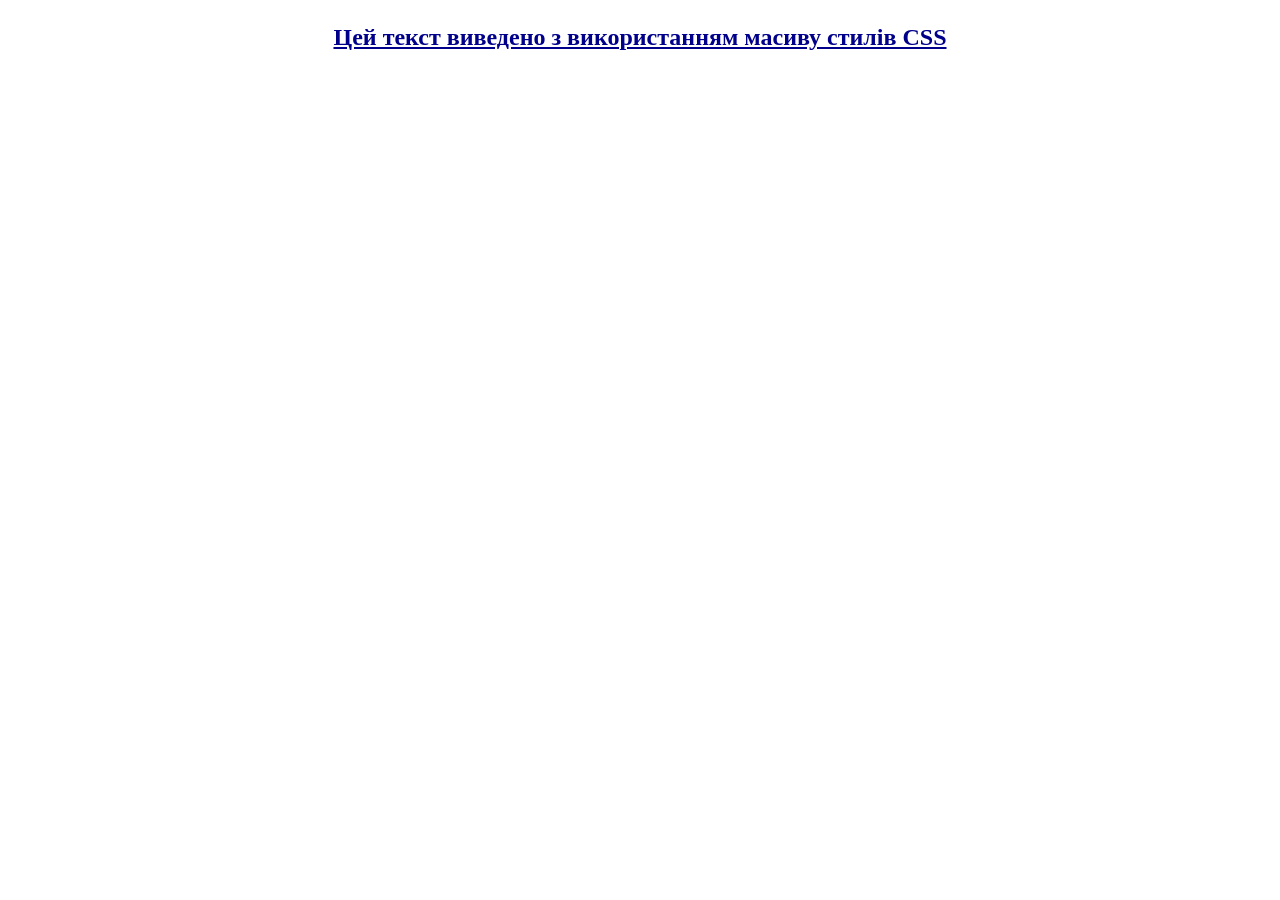
<file: js-hw03/index.html>
<!DOCTYPE html>

<html lang="en" xmlns="http://www.w3.org/1999/xhtml">
<head>
    <meta charset="utf-8" />
    <title>js-hw03</title>
</head>
<body>
    <script src="script1.js"></script>
    <script src="script2.js"></script>
    <script src="script3.js"></script>
    <script src="script4.js"></script>
    <script src="script5.js"></script>
    <script src="script6.js"></script>
    <script src="script7.js"></script>
</body>
</html>
</file>
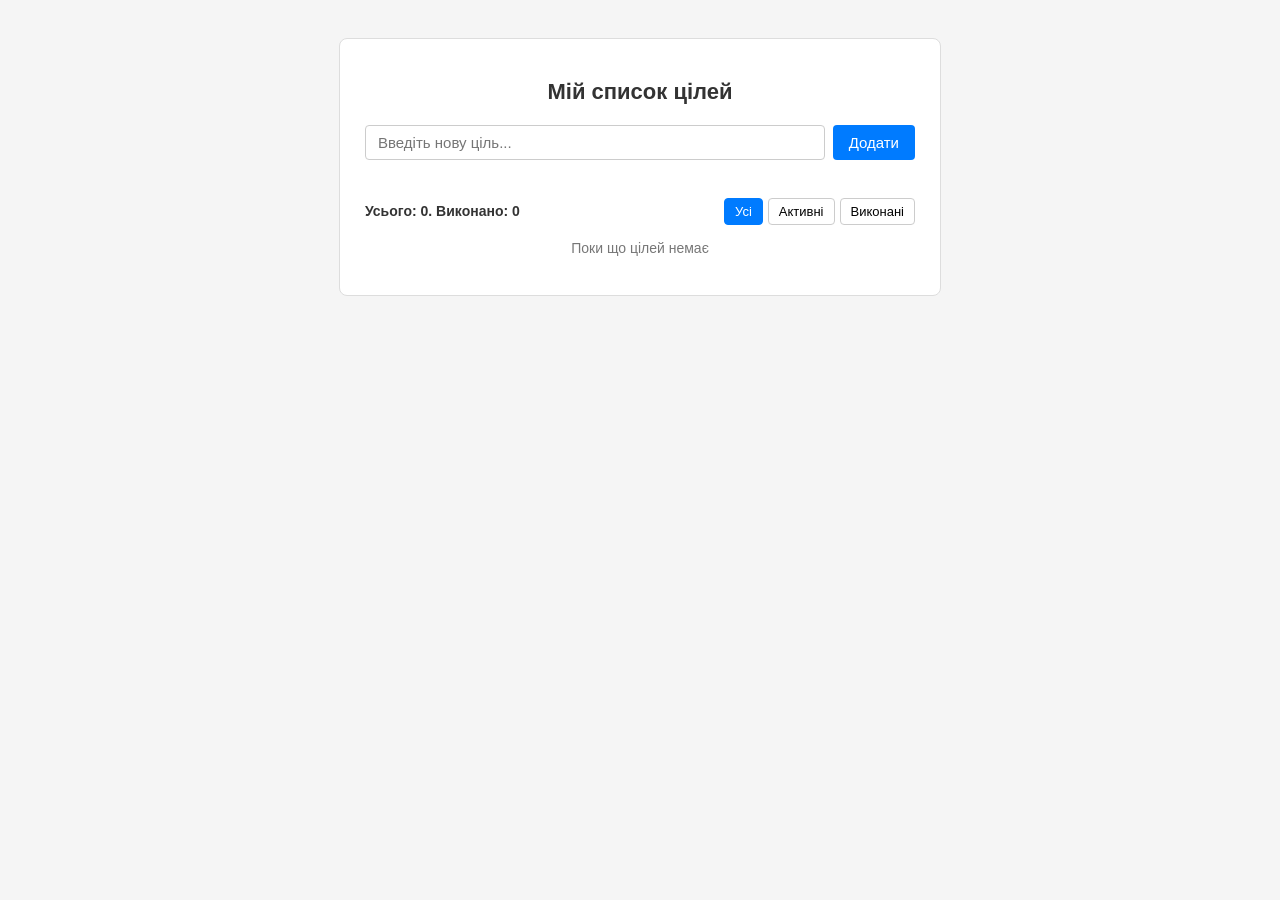
<file: js-hw06/index.html>
<!DOCTYPE html>
<html lang="uk">
<head>
  <meta charset="UTF-8">
  <meta name="viewport" content="width=device-width, initial-scale=1.0">
  <title>Мій список цілей</title>
  <link rel="stylesheet" href="style.css">
</head>
<body>
  <div class="container">
    <h1>Мій список цілей</h1>
    <form id="goal-form" class="goal-form" novalidate>
      <div class="input-group">
        <input 
          type="text" 
          id="goal-input" 
          placeholder="Введіть нову ціль..." 
          autocomplete="off">
        <button type="submit" id="add-btn">Додати</button>
      </div>
      <p id="error-message" class="error-message"></p>
    </form>

    <div class="controls">
      <div class="counter" id="counter">Усього: 0. Виконано: 0</div>
      <div class="filters" id="filter-buttons">
        <button type="button" class="filter-btn active" data-filter="all">Усі</button>
        <button type="button" class="filter-btn" data-filter="active">Активні</button>
        <button type="button" class="filter-btn" data-filter="completed">Виконані</button>
      </div>
    </div>

    <ul id="goals-list" class="goals-list"></ul>

    <p id="empty-message" class="empty-message">Поки що цілей немає</p>
  </div>

  <script src="script.js"></script>
</body>
</html>
</file>
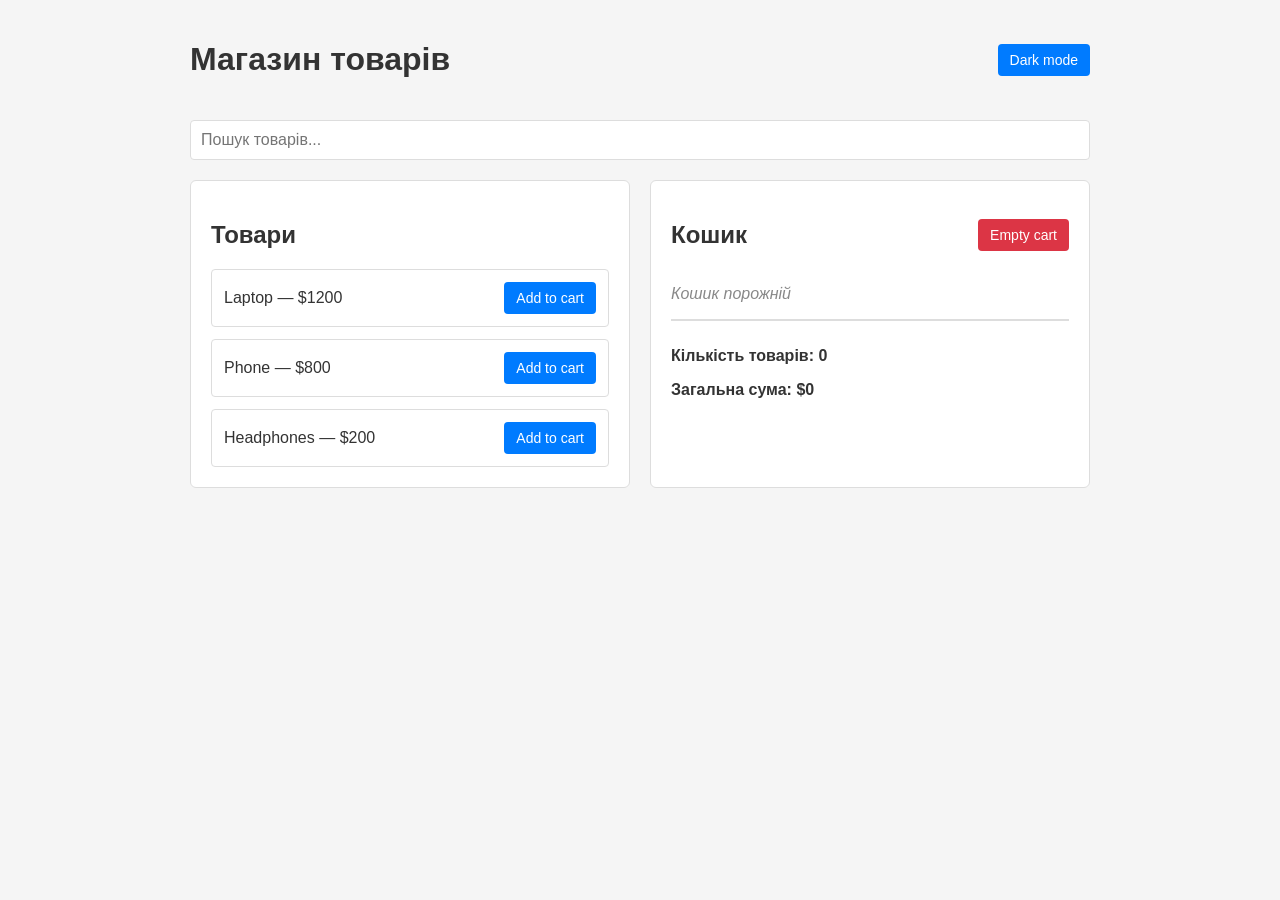
<file: js-hw07/index.html>
<!DOCTYPE html>
<html lang="uk">
<head>
  <meta charset="UTF-8">
  <meta name="viewport" content="width=device-width, initial-scale=1.0">
  <title>Магазин товарів</title>
  <link rel="stylesheet" href="style.css">
</head>
<body>
  <div class="container">
    <header>
      <h1>Магазин товарів</h1>
      <button id="theme-toggle-btn">Dark mode</button>
    </header>

    <div class="search-section">
      <input type="text" id="search-input" placeholder="Пошук товарів...">
    </div>

    <main class="main-content">
      <section class="products-section">
        <h2>Товари</h2>
        <div id="products-list" class="products-grid"></div>
        <p id="no-products-msg" class="empty-msg" hidden>Товарів не знайдено</p>
      </section>

      <section class="cart-section">
        <div class="cart-header">
          <h2>Кошик</h2>
          <button id="clear-cart-btn" class="btn-danger">Empty cart</button>
        </div>

        <ul id="cart-list" class="cart-list"></ul>
        <p id="empty-cart-msg" class="empty-msg">Кошик порожній</p>

        <div class="cart-summary">
          <p>Кількість товарів: <span id="cart-count">0</span></p>
          <p>Загальна сума: $<span id="cart-total">0</span></p>
        </div>
      </section>
    </main>
  </div>

  <script src="script.js"></script>
</body>
</html>
</file>
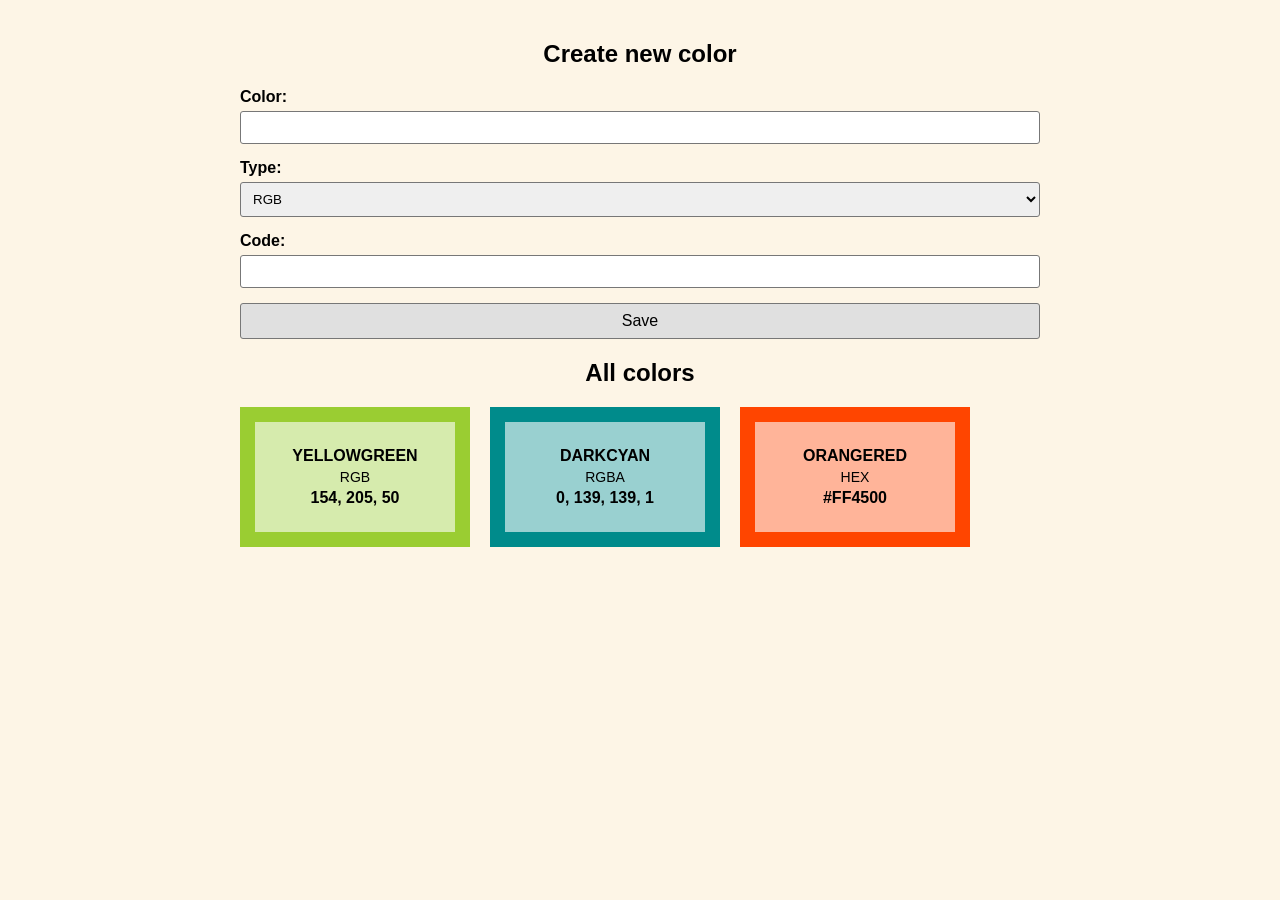
<file: js-hw09/index.html>
<!DOCTYPE html>
<html lang="uk">
<head>
    <meta charset="UTF-8">
    <title>Document</title>
    <link rel="stylesheet" href="style.css">
</head>
<body>

<div class="container">
    <h2>Create new color</h2>
    
    <form id="colorForm" novalidate>
        <div class="form-group">
            <div class="label-row">
                <label for="colorName">Color:</label>
                <span id="nameError" class="error-message"></span>
            </div>
            <input type="text" id="colorName">
        </div>

        <div class="form-group">
            <div class="label-row">
                <label for="colorType">Type:</label>
            </div>
            <select id="colorType">
                <option value="RGB">RGB</option>
                <option value="RGBA">RGBA</option>
                <option value="HEX">HEX</option>
            </select>
        </div>

        <div class="form-group">
            <div class="label-row">
                <label for="colorCode">Code:</label>
                <span id="codeError" class="error-message"></span>
            </div>
            <input type="text" id="colorCode">
        </div>

        <button type="submit">Save</button>
    </form>

    <h2>All colors</h2>
    <div id="palette" class="palette"></div>
</div>

<script src="script.js"></script>
</body>
</html>
</file>
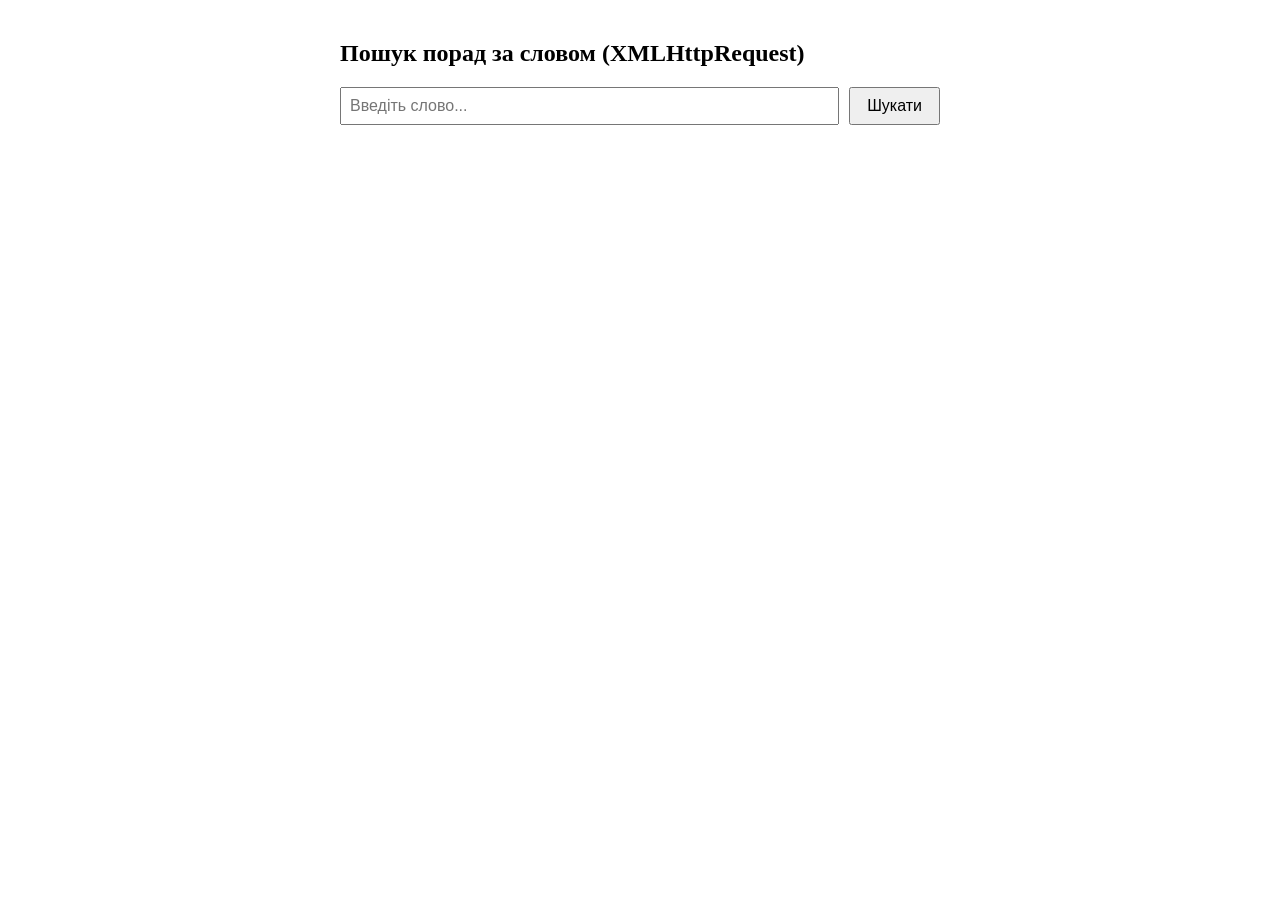
<file: js-hw13/index1.html>
<!DOCTYPE html>
<html lang="uk">
<head>
  <meta charset="UTF-8">
  <meta name="viewport" content="width=device-width, initial-scale=1.0">
  <title>Document</title>
  <style>
    body {
      padding: 20px;
      max-width: 600px;
      margin: 0 auto;
    }

    .search-box {
      margin-bottom: 20px;
      display: flex;
      gap: 10px;
    }

    input {
      flex: 1;
      padding: 8px;
      font-size: 16px;
    }

    button {
      padding: 8px 16px;
      font-size: 16px;
      cursor: pointer;
    }

    #advice-container {
      margin-top: 15px;
    }

    .error {
      color: red;
      font-weight: bold;
    }
  </style>
</head>
<body>

  <h2>Пошук порад за словом (XMLHttpRequest)</h2>
  
  <div class="search-box">
    <input type="text" id="keyword-input" placeholder="Введіть слово...">
    <button onclick="onSearch()">Шукати</button>
  </div>

  <div id="advice-container"></div>

  <script>
    function fetchAdviceByKeyword(keyword) {
      const container = document.getElementById('advice-container');
      container.innerHTML = 'Завантаження...';

      const xhr = new XMLHttpRequest();
      xhr.open('GET', `https://api.adviceslip.com/advice/search/${encodeURIComponent(keyword)}`, true);

      xhr.onload = function () {
        if (xhr.status === 200) {
          const response = JSON.parse(xhr.responseText);

          if (response.slips && response.slips.length > 0) {
            const adviceList = response.slips.map(slip => `<li>${slip.advice}</li>`).join('');
            container.innerHTML = `<ul>${adviceList}</ul>`;
          } else if (response.message) {
            container.innerHTML = `<p>${response.message.text}</p>`;
          }
        } else {
          container.innerHTML = `<p class="error">Помилка завантаження даних (Статус: ${xhr.status})</p>`;
        }
      };

      xhr.onerror = function () {
        container.innerHTML = '<p class="error">Помилка мережевого запиту.</p>';
      };

      xhr.send();
    }

    function onSearch() {
      const input = document.getElementById('keyword-input');
      if (input.value.trim()) {
        fetchAdviceByKeyword(input.value.trim());
      }
    }
  </script>
</body>
</html>
</file>
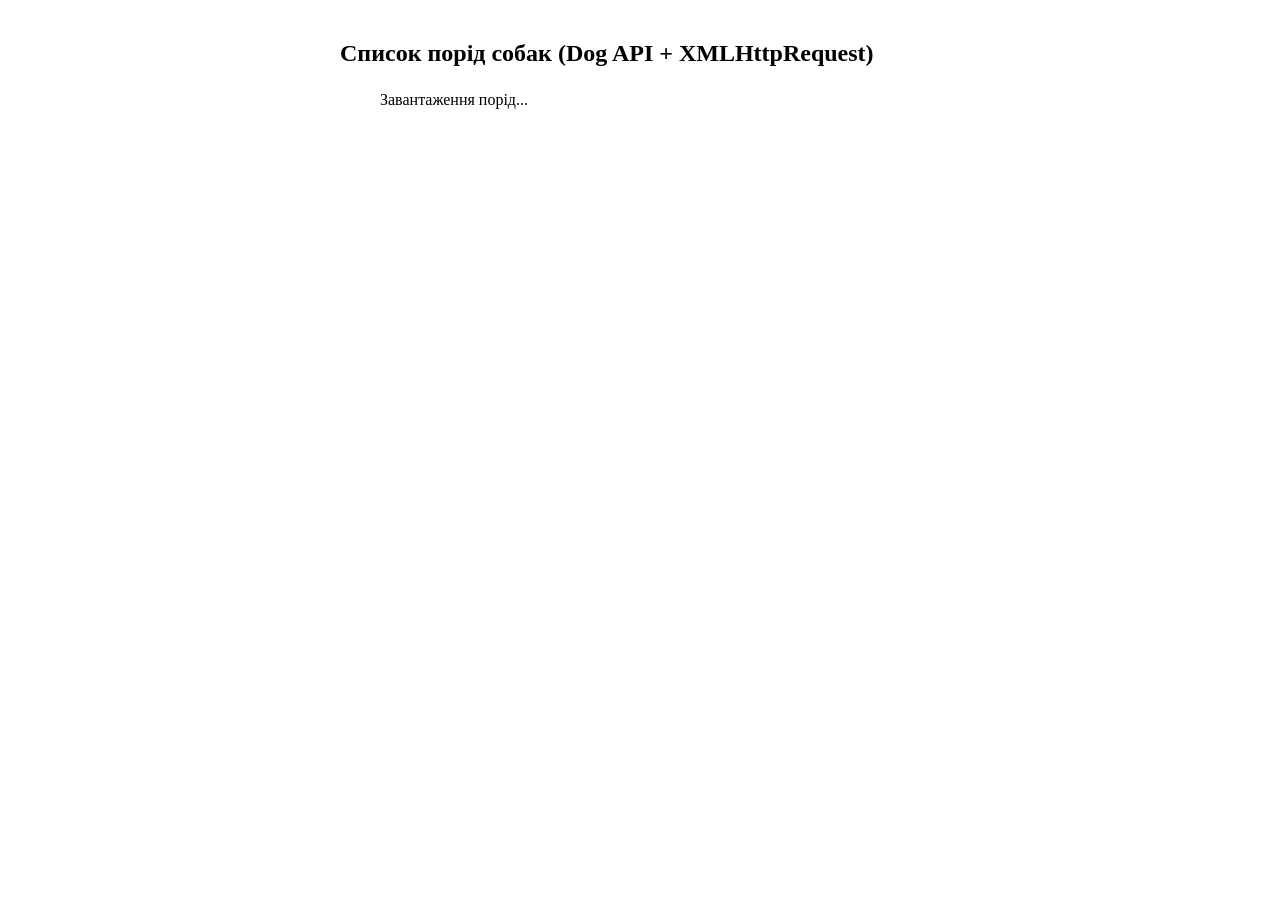
<file: js-hw13/index2.html>
<!DOCTYPE html>
<html lang="uk">
<head>
  <meta charset="UTF-8">
  <meta name="viewport" content="width=device-width, initial-scale=1.0">
  <title>Document</title>
  <style>
    body {
      padding: 20px;
      max-width: 600px;
      margin: 0 auto;
    }

    ul {
      list-style-type: square;
      line-height: 1.6;
    }

    li {
      text-transform: capitalize;
    }
  </style>
</head>
<body>

  <h2>Список порід собак (Dog API + XMLHttpRequest)</h2>
  <ul id="breed-list">Завантаження порід...</ul>

  <script>
    function fetchDogBreeds() {
      const breedListElement = document.getElementById('breed-list');
      const xhr = new XMLHttpRequest();

      xhr.open('GET', 'https://dog.ceo/api/breeds/list/all', true);

      xhr.onload = function () {
        if (xhr.status === 200) {
          const response = JSON.parse(xhr.responseText);
          const breedsObj = response.message;

          breedListElement.innerHTML = '';
          for (const breed in breedsObj) {
            const li = document.createElement('li');
            li.textContent = breed;
            breedListElement.appendChild(li);
          }
        } else {
          console.error(`Помилка під час отримання порід: Статус ${xhr.status}`);
        }
      };

      xhr.onerror = function () {
        console.error('Мережева помилка під час виконання запиту fetchDogBreeds.');
      };

      xhr.send();
    }

    fetchDogBreeds();
  </script>

</body>
</html>
</file>
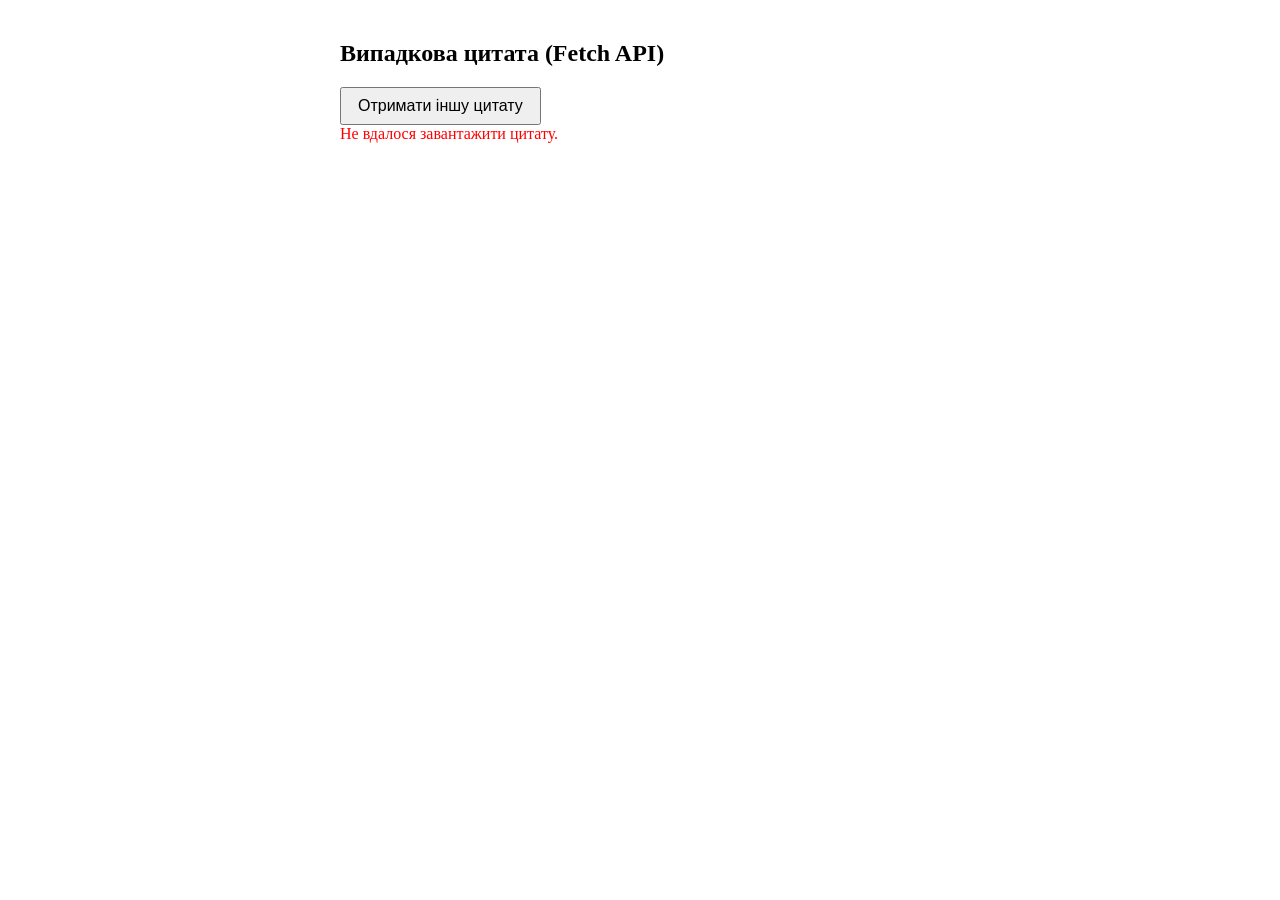
<file: js-hw13/index3.html>
<!DOCTYPE html>
<html lang="uk">
<head>
  <meta charset="UTF-8">
  <meta name="viewport" content="width=device-width, initial-scale=1.0">
  <title>Document</title>
  <style>
    body {
      padding: 20px;
      max-width: 600px;
      margin: 0 auto;
    }

    blockquote {
      background: #f9f9f9;
      border-left: 5px solid #ccc;
      margin: 1.5em 10px;
      padding: 0.5em 10px;
    }

    p {
      display: inline;
    }

    footer {
      margin-top: 10px;
      font-style: italic;
    }

    button {
      padding: 8px 16px;
      font-size: 16px;
      cursor: pointer;
    }
  </style>
</head>
<body>

  <h2>Випадкова цитата (Fetch API)</h2>
  <button onclick="fetchRandomQuote()">Отримати іншу цитату</button>
  
  <div id="quote-container"></div>

  <script>
    function fetchRandomQuote() {
      const apiKey = 'e1687239'; 
      const container = document.getElementById('quote-container');
      container.innerHTML = '<p>Завантаження цитати...</p>';

      fetch('https://api.api-ninjas.com/v1/quotes', {
        method: 'GET',
        headers: {
          'X-Api-Key': apiKey,
          'Content-Type': 'application/json'
        }
      })
        .then(response => {
          if (!response.ok) {
            throw new Error(`Помилка сервера: ${response.status}`);
          }
          return response.json();
        })
        .then(data => {
          if (data && data.length > 0) {
            const quote = data[0];
            container.innerHTML = `
              <blockquote>
                <p>"${quote.quote}"</p>
                <footer>— <strong>${quote.author}</strong></footer>
              </blockquote>
            `;
          }
        })
        .catch(error => {
          console.error('Помилка при отриманні цитати:', error);
          container.innerHTML = '<p style="color:red;">Не вдалося завантажити цитату.</p>';
        });
    }

    fetchRandomQuote();
  </script>

</body>
</html>
</file>
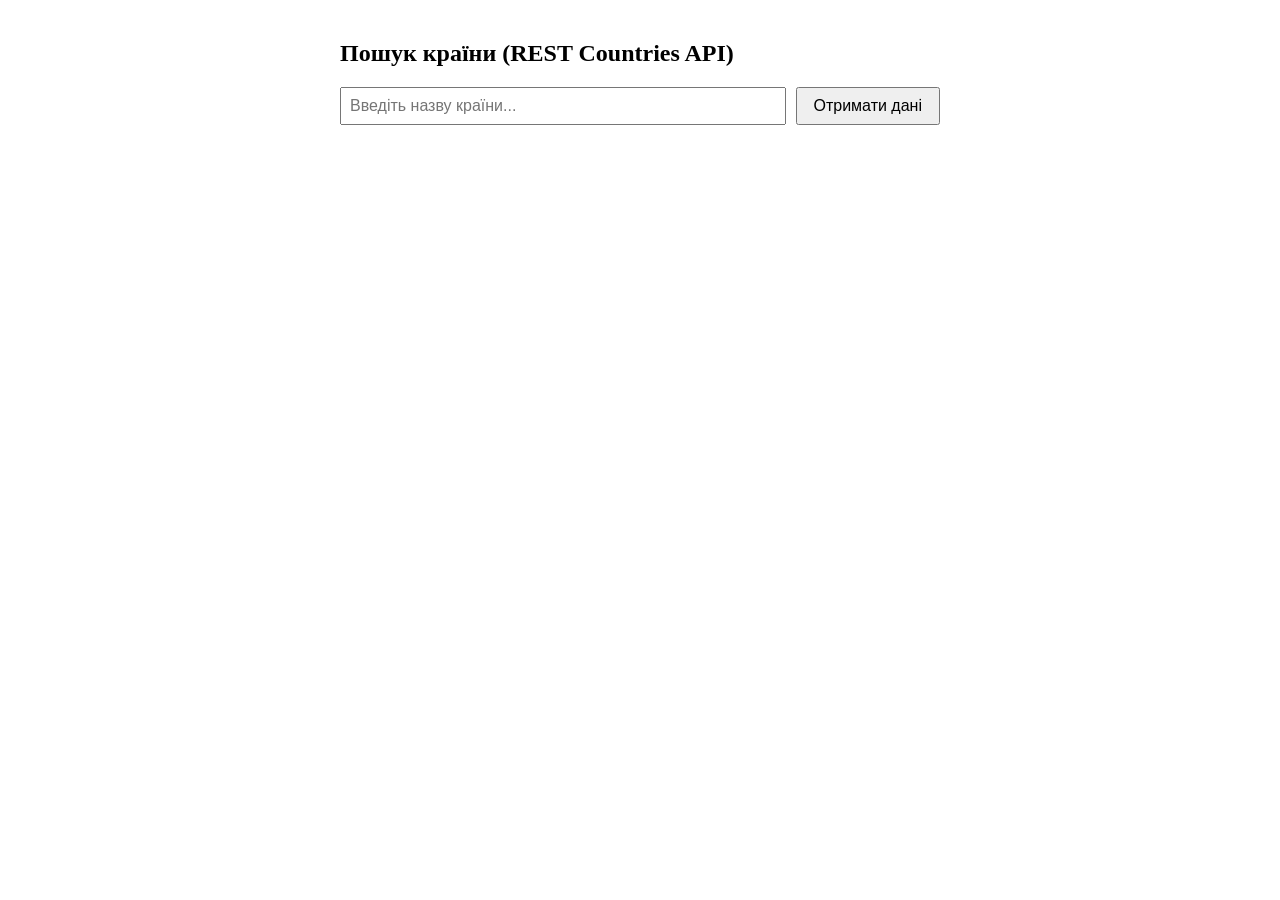
<file: js-hw13/index4.html>
<!DOCTYPE html>
<html lang="uk">
<head>
  <meta charset="UTF-8">
  <meta name="viewport" content="width=device-width, initial-scale=1.0">
  <title>Document</title>
  <style>
    body {
      padding: 20px;
      max-width: 600px;
      margin: 0 auto;
    }

    form {
      display: flex;
      gap: 10px;
      margin-bottom: 20px;
    }

    input {
      flex: 1;
      padding: 8px;
      font-size: 16px;
    }

    button {
      padding: 8px 16px;
      font-size: 16px;
      cursor: pointer;
    }

    button:disabled {
      background-color: #ccc;
      cursor: not-allowed;
    }

    .card {
      border: 1px solid #ddd;
      padding: 15px;
      border-radius: 8px;
      margin-top: 15px;
    }

    .flag {
      border: 1px solid #eee;
      margin-top: 10px;
    }

    .error {
      color: red;
      font-weight: bold;
    }
  </style>
</head>
<body>

  <h2>Пошук країни (REST Countries API)</h2>

  <form id="country-form" onsubmit="handleFormSubmit(event)">
    <input type="text" id="country-name-input" placeholder="Введіть назву країни..." required />
    <button type="submit" id="submit-btn">Отримати дані</button>
  </form>

  <div id="country-info"></div>

  <script>
    function fetchCountryByName(countryName) {
      const container = document.getElementById('country-info');
      container.innerHTML = '';

      return fetch(`https://restcountries.com/v3.1/name/${encodeURIComponent(countryName)}`)
        .then(response => {
          if (!response.ok) {
            throw new Error('Країна не знайдена');
          }
          return response.json();
        })
        .then(data => {
          const country = data[0];
          const name = country.name.official || country.name.common;
          const capital = country.capital ? country.capital.join(', ') : 'Немає';
          const region = country.region;
          const population = country.population.toLocaleString();
          const flagUrl = country.flags.png;

          container.innerHTML = `
            <div class="card">
              <h3>${name}</h3>
              <img src="${flagUrl}" alt="Прапор ${name}" class="flag" width="140" />
              <p><strong>Столиця:</strong> ${capital}</p>
              <p><strong>Регіон:</strong> ${region}</p>
              <p><strong>Населення:</strong> ${population}</p>
            </div>
          `;
          return true;
        })
        .catch(error => {
          container.innerHTML = `<p class="error">${error.message}</p>`;
          return false;
        });
    }

    function handleFormSubmit(event) {
      event.preventDefault();
      
      const form = document.getElementById('country-form');
      const input = document.getElementById('country-name-input');
      const button = document.getElementById('submit-btn');
      const originalButtonText = button.textContent;

      button.disabled = true;
      button.textContent = 'Loading...';

      fetchCountryByName(input.value.trim())
        .then(isSuccess => {
          if (isSuccess) {
            form.reset();
          }
        })
        .finally(() => {
          button.disabled = false;
          button.textContent = originalButtonText;
        });
    }
  </script>

</body>
</html>
</file>
<file: js-hw06/style.css>
body {
  font-family: Arial, sans-serif;
  background-color: #f5f5f5;
  color: #333;
  padding: 30px 15px;
  display: flex;
  justify-content: center;
}

.container {
  width: 100%;
  max-width: 550px;
  background-color: #ffffff;
  padding: 25px;
  border-radius: 8px;
  border: 1px solid #ddd;
}

h1 {
  font-size: 22px;
  text-align: center;
  margin-bottom: 20px;
}

.goal-form {
  margin-bottom: 15px;
}

.input-group {
  display: flex;
  gap: 8px;
}

#goal-input {
  flex: 1;
  padding: 8px 12px;
  font-size: 15px;
  border: 1px solid #ccc;
  border-radius: 4px;
}

#goal-input:focus {
  outline: none;
  border-color: #007bff;
}

#add-btn {
  padding: 8px 16px;
  font-size: 15px;
  background-color: #007bff;
  color: white;
  border: none;
  border-radius: 4px;
  cursor: pointer;
}

#add-btn:hover {
  background-color: #0056b3;
}

.error-message {
  color: red;
  font-size: 13px;
  margin-top: 5px;
  min-height: 18px;
}

.controls {
  display: flex;
  justify-content: space-between;
  align-items: center;
  margin-bottom: 15px;
  gap: 10px;
  flex-wrap: wrap;
}

.counter {
  font-weight: bold;
  font-size: 14px;
}

.filters {
  display: flex;
  gap: 5px;
}

.filter-btn {
  padding: 5px 10px;
  font-size: 13px;
  border: 1px solid #ccc;
  background-color: #fff;
  border-radius: 4px;
  cursor: pointer;
}

.filter-btn.active {
  background-color: #007bff;
  color: white;
  border-color: #007bff;
}

.goals-list {
  list-style: none;
  padding: 0;
  margin: 0;
}

.goal-item {
  display: flex;
  align-items: center;
  justify-content: space-between;
  padding: 10px;
  border: 1px solid #eee;
  border-radius: 4px;
  margin-bottom: 8px;
  background-color: #fafafa;
}

.goal-content {
  display: flex;
  align-items: center;
  gap: 10px;
  flex: 1;
}

.goal-text {
  font-size: 15px;
  word-break: break-word;
}

.completed .goal-text {
  text-decoration: line-through;
  opacity: 0.6;
}

.delete-btn {
  background-color: #dc3545;
  color: white;
  border: none;
  padding: 5px 10px;
  border-radius: 4px;
  cursor: pointer;
  font-size: 13px;
}

.delete-btn:hover {
  background-color: #bd2130;
}

.empty-message {
  text-align: center;
  color: #777;
  font-size: 14px;
  margin-top: 15px;
}
</file>
<file: js-hw07/style.css>
:root {
  --bg-color: #f5f5f5;
  --card-bg: #ffffff;
  --text-color: #333333;
  --border-color: #dddddd;
  --primary-btn: #007bff;
  --primary-btn-hover: #0056b3;
  --danger-btn: #dc3545;
  --danger-btn-hover: #bd2130;
}

body.dark-mode {
  --bg-color: #1e1e1e;
  --card-bg: #2d2d2d;
  --text-color: #f5f5f5;
  --border-color: #444444;
  --primary-btn: #375a7f;
  --primary-btn-hover: #2b4764;
}

body {
  font-family: Arial, sans-serif;
  background-color: var(--bg-color);
  color: var(--text-color);
  margin: 0;
  padding: 20px;
  transition: background-color 0.3s, color 0.3s;
}

.container {
  max-width: 900px;
  margin: 0 auto;
}

header {
  display: flex;
  justify-content: space-between;
  align-items: center;
  margin-bottom: 20px;
}

.search-section {
  margin-bottom: 20px;
}

#search-input {
  width: 100%;
  padding: 10px;
  font-size: 16px;
  border: 1px solid var(--border-color);
  border-radius: 4px;
  box-sizing: border-box;
  background-color: var(--card-bg);
  color: var(--text-color);
}

.main-content {
  display: grid;
  grid-template-columns: 1fr 1fr;
  gap: 20px;
}

@media (max-width: 600px) {
  .main-content {
    grid-template-columns: 1fr;
  }
}

.products-section, .cart-section {
  background-color: var(--card-bg);
  padding: 20px;
  border-radius: 6px;
  border: 1px solid var(--border-color);
}

.products-grid {
  display: grid;
  gap: 12px;
}

.product-card {
  padding: 12px;
  border: 1px solid var(--border-color);
  border-radius: 4px;
  display: flex;
  justify-content: space-between;
  align-items: center;
}

.cart-header {
  display: flex;
  justify-content: space-between;
  align-items: center;
  margin-bottom: 15px;
}

.cart-list {
  list-style: none;
  padding: 0;
  margin: 0 0 15px 0;
}

.cart-item {
  display: flex;
  justify-content: space-between;
  align-items: center;
  padding: 8px 0;
  border-bottom: 1px solid var(--border-color);
}

.cart-summary {
  font-weight: bold;
  border-top: 2px solid var(--border-color);
  padding-top: 10px;
}

button {
  padding: 8px 12px;
  border: none;
  border-radius: 4px;
  cursor: pointer;
  background-color: var(--primary-btn);
  color: white;
  font-size: 14px;
}

button:hover {
  background-color: var(--primary-btn-hover);
}

.btn-danger {
  background-color: var(--danger-btn);
}

.btn-danger:hover {
  background-color: var(--danger-btn-hover);
}

.empty-msg {
  color: #888;
  font-style: italic;
}
</file>
<file: js-hw09/style.css>
body {
    font-family: Arial, sans-serif;
    background-color: #fdf5e6;
    margin: 0;
    padding: 20px;
    display: flex;
    flex-direction: column;
    align-items: center;
}

.container {
    width: 100%;
    max-width: 800px;
}

h2 {
    text-align: center;
    margin-bottom: 20px;
    color: #000;
}

.form-group {
    margin-bottom: 15px;
    display: flex;
    flex-direction: column;
}

.label-row {
    display: flex;
    justify-content: space-between;
    margin-bottom: 5px;
}

label {
    font-weight: bold;
}

.error-message {
    color: #a00;
    font-size: 14px;
}

input[type="text"], select {
    width: 100%;
    padding: 8px;
    box-sizing: border-box;
    border: 1px solid #777;
    border-radius: 3px;
}

button {
    width: 100%;
    padding: 8px;
    background-color: #e0e0e0;
    border: 1px solid #777;
    border-radius: 3px;
    cursor: pointer;
    font-size: 16px;
}

button:hover {
    background-color: #d0d0d0;
}

.palette {
    display: flex;
    flex-wrap: wrap;
    gap: 20px;
    margin-top: 20px;
}

.color-card {
    width: 230px;
    height: 140px;
    padding: 15px;
    box-sizing: border-box;
    display: flex;
    justify-content: center;
    align-items: center;
}

.color-card-inner {
    width: 100%;
    height: 100%;
    background-color: rgba(255, 255, 255, 0.6);
    display: flex;
    flex-direction: column;
    justify-content: center;
    align-items: center;
    text-align: center;
}

.color-name {
    font-weight: bold;
    font-size: 16px;
    text-transform: uppercase;
}

.color-type {
    font-size: 14px;
    margin: 4px 0;
}

.color-code {
    font-weight: bold;
    font-size: 16px;
}
</file>
